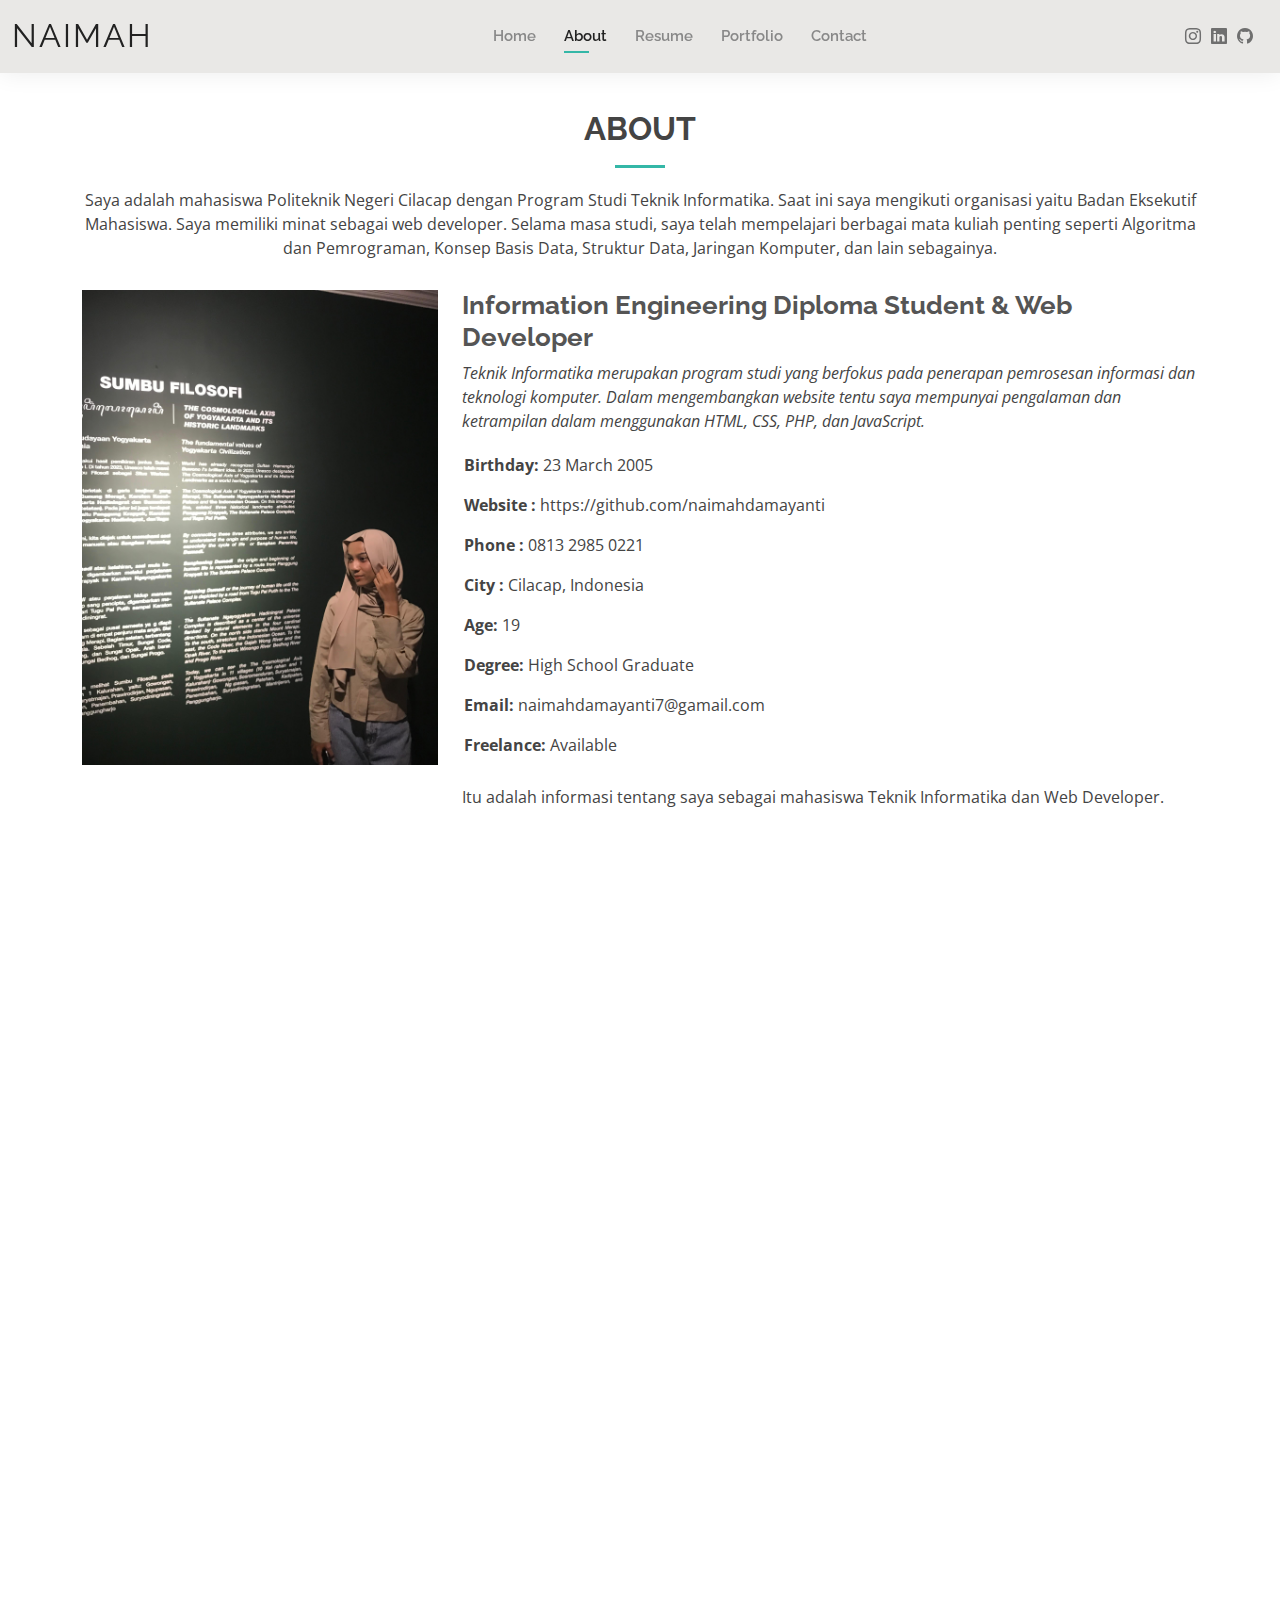
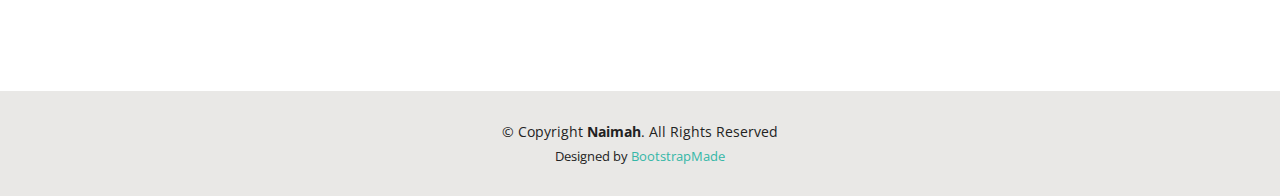
<file: about.html>
<!DOCTYPE html>
<html lang="en">

<head>
  <meta charset="utf-8">
  <meta content="width=device-width, initial-scale=1.0" name="viewport">

  <title>Naimah Damayanti</title>
  <meta content="" name="description">
  <meta content="" name="keywords">

  <!-- Favicons -->
  <link href="assets/img/favicon.png" rel="icon">
  <link href="assets/img/apple-touch-icon.png" rel="apple-touch-icon">

  <!-- Google Fonts -->
  <link href="https://fonts.googleapis.com/css?family=Open+Sans:300,300i,400,400i,600,600i,700,700i|Raleway:300,300i,400,400i,500,500i,600,600i,700,700i|Poppins:300,300i,400,400i,500,500i,600,600i,700,700i" rel="stylesheet">

  <!-- Vendor CSS Files -->
  <link href="assets/vendor/aos/aos.css" rel="stylesheet">
  <link href="assets/vendor/bootstrap/css/bootstrap.min.css" rel="stylesheet">
  <link href="assets/vendor/bootstrap-icons/bootstrap-icons.css" rel="stylesheet">
  <link href="assets/vendor/boxicons/css/boxicons.min.css" rel="stylesheet">
  <link href="assets/vendor/glightbox/css/glightbox.min.css" rel="stylesheet">
  <link href="assets/vendor/swiper/swiper-bundle.min.css" rel="stylesheet">

  <!-- Template Main CSS File -->
  <link href="assets/css/style.css" rel="stylesheet">

  <!-- =======================================================
  * Template Name: Kelly
  * Template URL: https://bootstrapmade.com/kelly-free-bootstrap-cv-resume-html-template/
  * Updated: Mar 17 2024 with Bootstrap v5.3.3
  * Author: BootstrapMade.com
  * License: https://bootstrapmade.com/license/
  ======================================================== -->
</head>

<body>

  <!-- ======= Header ======= -->
  <header id="header" class="fixed-top">
    <div class="container-fluid d-flex justify-content-between align-items-center">

      <h1 class="logo me-auto me-lg-0"><a href="index.html">Naimah</a></h1>
      <!-- Uncomment below if you prefer to use an image logo -->
      <!-- <a href="index.html" class="logo"><img src="assets/img/logo.png" alt="" class="img-fluid"></a>-->

      <nav id="navbar" class="navbar order-last order-lg-0">
        <ul>
          <li><a href="index.html">Home</a></li>
          <li><a class="active" href="about.html">About</a></li>
          <li><a href="resume.html">Resume</a></li>
          <li><a href="portfolio.html">Portfolio</a></li>
          <li><a href="contact.html">Contact</a></li>
        </ul>
        <i class="bi bi-list mobile-nav-toggle"></i>
      </nav><!-- .navbar -->

      <div class="header-social-links">
        <a href="https://www.instagram.com/naimahdamay_?igsh=dnNqbG01bmdlcTU3" class="instagram"><i class="bi bi-instagram"></i></a>
        <a href="https://www.linkedin.com/in/naimah-damayanti-640668293?utm_source=share&utm_campaign=share_via&utm_content=profile&utm_medium=android_app" class="linkedin"><i class="bi bi-linkedin"></i></i></a>
        <a href="https://github.com/naimahdamayanti?tab=repositories" class="github"><i class="bi bi-github"></i></i></a>
      </div>

    </div>

  </header><!-- End Header -->

  <main id="main">

    <!-- ======= About Section ======= -->
    <section id="about" class="about">
      <div class="container" data-aos="fade-up">

        <div class="section-title">
          <h2>About</h2>
          <p>Saya adalah mahasiswa Politeknik Negeri Cilacap dengan Program Studi Teknik Informatika. Saat ini saya mengikuti organisasi yaitu Badan Eksekutif Mahasiswa.
            Saya memiliki minat sebagai web developer. Selama masa studi, saya telah mempelajari berbagai mata kuliah penting seperti Algoritma dan Pemrograman, Konsep Basis Data, 
            Struktur Data, Jaringan Komputer, dan lain sebagainya.
          </p>
        </div>

        <div class="row">
          <div class="col-lg-4">
            <img src="assets/img/about-naimah.jpg" class="img-fluid" alt="">
          </div>
          <div class="col-lg-8 pt-4 pt-lg-0 content">
            <h3>Information Engineering Diploma Student & Web Developer</h3>
            <p class="fst-italic">
            Teknik Informatika merupakan program studi yang berfokus pada penerapan pemrosesan informasi dan teknologi komputer. 
            Dalam mengembangkan website tentu saya mempunyai pengalaman dan ketrampilan dalam menggunakan HTML, CSS, PHP, dan JavaScript.
            </p>
            <div class="row">
              <div class="col-lg-7">
                <ul>
                  <li><i class="bi bi-rounded-right"></i> <strong>Birthday:</strong> 23 March 2005</li>
                  <li><i class="bi bi-rounded-right"></i> <strong>Website :</strong> https://github.com/naimahdamayanti</li>
                  <li><i class="bi bi-rounded-right"></i> <strong>Phone   :</strong> 0813 2985 0221</li>
                  <li><i class="bi bi-rounded-right"></i> <strong>City    :</strong> Cilacap, Indonesia</li>
                  <li><i class="bi bi-rounded-right"></i> <strong>Age:</strong> 19</li>
                  <li><i class="bi bi-rounded-right"></i> <strong>Degree:</strong> High School Graduate</li>
                  <li><i class="bi bi-rounded-right"></i> <strong>Email:</strong> naimahdamayanti7@gamail.com</li>
                  <li><i class="bi bi-rounded-right"></i> <strong>Freelance:</strong> Available</li>
                </ul>
              </div>
            </div>
            <p>
              Itu adalah informasi tentang saya sebagai mahasiswa Teknik Informatika dan Web Developer. 
            </p>
          </div>
        </div>

      </div>
    </section><!-- End About Section -->

    <!-- ======= Skills Section ======= -->
    <section id="skills" class="skills">
      <div class="container" data-aos="fade-up">

        <div class="section-title">
          <h2>Skills</h2>
          <p>Berikut adalah skills yang sudah saya gunakan dalam mengembangkan website sebagai Web Developer.</p>
        </div>

        <div class="row skills-content">

          <div class="col-lg-6">

            <div class="progress">
              <span class="skill">HTML <i class="val">90%</i></span>
              <div class="progress-bar-wrap">
                <div class="progress-bar" role="progressbar" aria-valuenow="90" aria-valuemin="0" aria-valuemax="100"></div>
              </div>
            </div>

            <div class="progress">
              <span class="skill">CSS <i class="val">80%</i></span>
              <div class="progress-bar-wrap">
                <div class="progress-bar" role="progressbar" aria-valuenow="80" aria-valuemin="0" aria-valuemax="100"></div>
              </div>
            </div>

            <div class="progress">
              <span class="skill">JavaScript <i class="val">65%</i></span>
              <div class="progress-bar-wrap">
                <div class="progress-bar" role="progressbar" aria-valuenow="65" aria-valuemin="0" aria-valuemax="100"></div>
              </div>
            </div>

          </div>

          <div class="col-lg-6">

            <div class="progress">
              <span class="skill">PHP <i class="val">70%</i></span>
              <div class="progress-bar-wrap">
                <div class="progress-bar" role="progressbar" aria-valuenow="70" aria-valuemin="0" aria-valuemax="100"></div>
              </div>
            </div>

            <div class="progress">
              <span class="skill">WordPress/CMS <i class="val">90%</i></span>
              <div class="progress-bar-wrap">
                <div class="progress-bar" role="progressbar" aria-valuenow="90" aria-valuemin="0" aria-valuemax="100"></div>
              </div>
            </div>

            <div class="progress">
              <span class="skill">Photoshop <i class="val">55%</i></span>
              <div class="progress-bar-wrap">
                <div class="progress-bar" role="progressbar" aria-valuenow="55" aria-valuemin="0" aria-valuemax="100"></div>
              </div>
            </div>

          </div>

        </div>

      </div>
    </section><!-- End Skills Section -->

    <!-- ======= Facts Section ======= -->
    <section id="facts" class="facts">
      <div class="container" data-aos="fade-up">

        <div class="section-title">
          <h2>Facts</h2>
          <p>Berikut beberapa fakta saya selama menjadi mahasiswa Teknik Informatika dan Web Developer
            dalam mengerjakan proyek yang sudah dilaksanakan. 
          </p>
        </div>

        <div class="row counters">

          <div class="col-lg-4 col-6 text-center">
            <span data-purecounter-start="0" data-purecounter-end="20" data-purecounter-duration="1" class="purecounter"></span>
            <p>Clients</p>
          </div>

          <div class="col-lg-4 col-6 text-center">
            <span data-purecounter-start="0" data-purecounter-end="33" data-purecounter-duration="1" class="purecounter"></span>
            <p>Projects</p>
          </div>

          <div class="col-lg-4 col-6 text-center">
            <span data-purecounter-start="0" data-purecounter-end="1200" data-purecounter-duration="1" class="purecounter"></span>
            <p>Hours Of Support</p>
          </div>

        </div>

      </div>
    </section><!-- End Facts Section -->

  </main><!-- End #main -->

  <!-- ======= Footer ======= -->
  <footer id="footer">
    <div class="container">
      <div class="copyright">
        &copy; Copyright <strong><span>Naimah</span></strong>. All Rights Reserved
      </div>
      <div class="credits">
        <!-- All the links in the footer should remain intact. -->
        <!-- You can delete the links only if you purchased the pro version. -->
        <!-- Licensing information: https://bootstrapmade.com/license/ -->
        <!-- Purchase the pro version with working PHP/AJAX contact form: https://bootstrapmade.com/kelly-free-bootstrap-cv-resume-html-template/ -->
        Designed by <a href="https://bootstrapmade.com/">BootstrapMade</a>
      </div>
    </div>
  </footer><!-- End  Footer -->

  

  <!-- Vendor JS Files -->
  <script src="assets/vendor/purecounter/purecounter_vanilla.js"></script>
  <script src="assets/vendor/aos/aos.js"></script>
  <script src="assets/vendor/bootstrap/js/bootstrap.bundle.min.js"></script>
  <script src="assets/vendor/glightbox/js/glightbox.min.js"></script>
  <script src="assets/vendor/isotope-layout/isotope.pkgd.min.js"></script>
  <script src="assets/vendor/swiper/swiper-bundle.min.js"></script>
  <script src="assets/vendor/waypoints/noframework.waypoints.js"></script>
  <script src="assets/vendor/php-email-form/validate.js"></script>

  <!-- Template Main JS File -->
   <script src="assets/scss/js/main.js"></script>
</body>

</html>
</file>
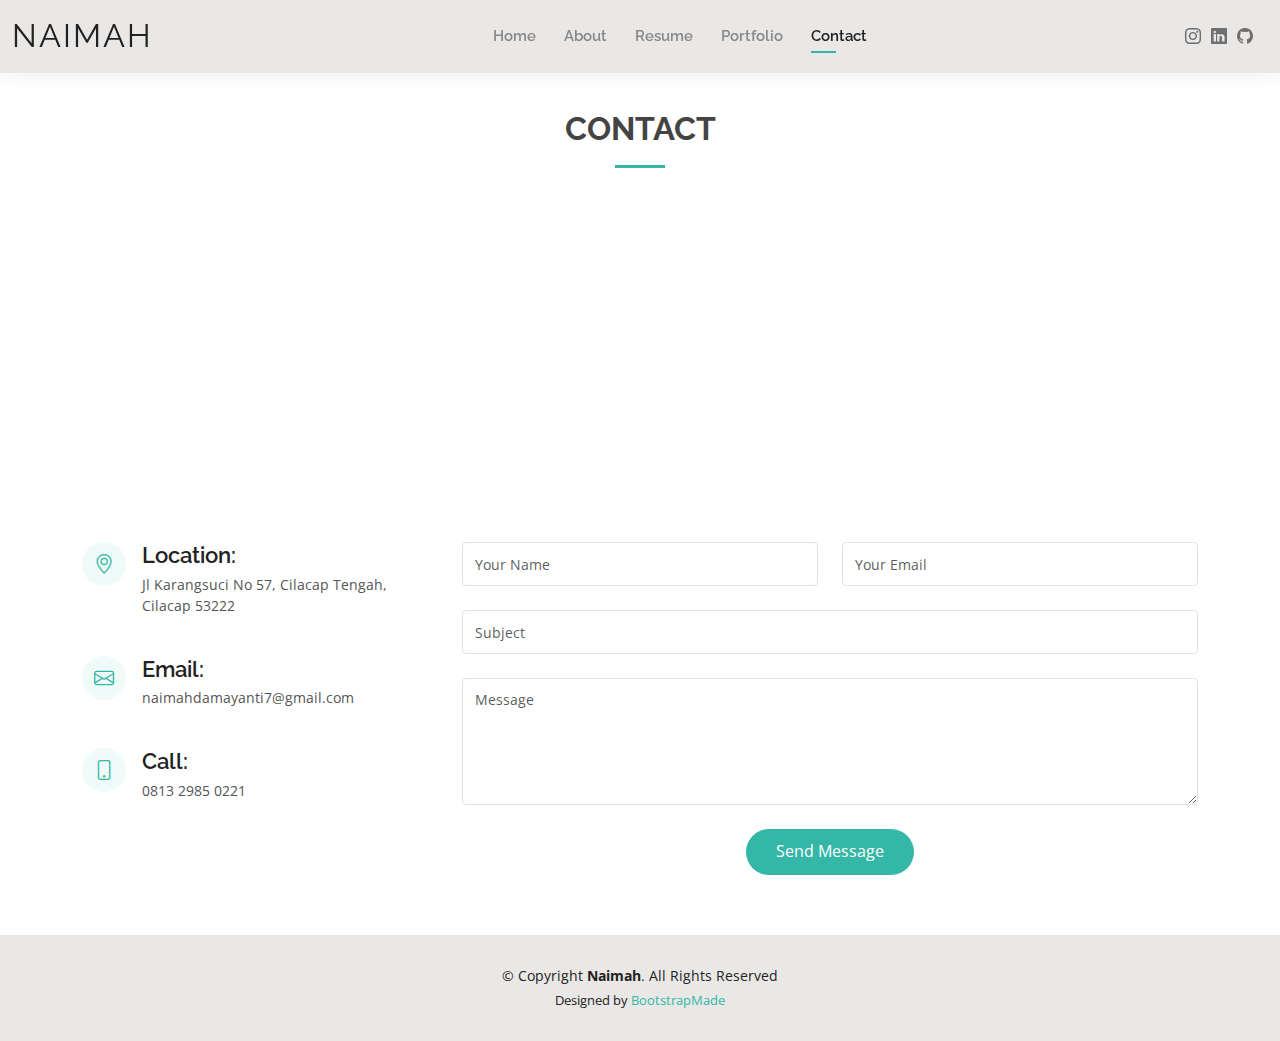
<file: contact.html>
<!DOCTYPE html>
<html lang="en">

<head>
  <meta charset="utf-8">
  <meta content="width=device-width, initial-scale=1.0" name="viewport">

  <title>Contact - Naimah Damayanti</title>
  <meta content="" name="description">
  <meta content="" name="keywords">

  <!-- Favicons -->
  <link href="assets/img/favicon.png" rel="icon">
  <link href="assets/img/apple-touch-icon.png" rel="apple-touch-icon">

  <!-- Google Fonts -->
  <link href="https://fonts.googleapis.com/css?family=Open+Sans:300,300i,400,400i,600,600i,700,700i|Raleway:300,300i,400,400i,500,500i,600,600i,700,700i|Poppins:300,300i,400,400i,500,500i,600,600i,700,700i" rel="stylesheet">

  <!-- Vendor CSS Files -->
  <link href="assets/vendor/aos/aos.css" rel="stylesheet">
  <link href="assets/vendor/bootstrap/css/bootstrap.min.css" rel="stylesheet">
  <link href="assets/vendor/bootstrap-icons/bootstrap-icons.css" rel="stylesheet">
  <link href="assets/vendor/boxicons/css/boxicons.min.css" rel="stylesheet">
  <link href="assets/vendor/glightbox/css/glightbox.min.css" rel="stylesheet">
  <link href="assets/vendor/swiper/swiper-bundle.min.css" rel="stylesheet">

  <!-- Template Main CSS File -->
  <link href="assets/css/style.css" rel="stylesheet">

  <!-- =======================================================
  * Template Name: Kelly
  * Template URL: https://bootstrapmade.com/kelly-free-bootstrap-cv-resume-html-template/
  * Updated: Mar 17 2024 with Bootstrap v5.3.3
  * Author: BootstrapMade.com
  * License: https://bootstrapmade.com/license/
  ======================================================== -->
</head>

<body>

  <!-- ======= Header ======= -->
  <header id="header" class="fixed-top">
    <div class="container-fluid d-flex justify-content-between align-items-center">

      <h1 class="logo me-auto me-lg-0"><a href="index.html">Naimah</a></h1>
      <!-- Uncomment below if you prefer to use an image logo -->
      <!-- <a href="index.html" class="logo"><img src="assets/img/logo.png" alt="" class="img-fluid"></a>-->

      <nav id="navbar" class="navbar order-last order-lg-0">
        <ul>
          <li><a href="index.html">Home</a></li>
          <li><a href="about.html">About</a></li>
          <li><a href="resume.html">Resume</a></li>
          <li><a href="portfolio.html">Portfolio</a></li>
          <li><a class="active" href="contact.html">Contact</a></li>
        </ul>
        <i class="bi bi-list mobile-nav-toggle"></i>
      </nav><!-- .navbar -->

      <div class="header-social-links">
        <a href="https://www.instagram.com/naimahdamay_?igsh=dnNqbG01bmdlcTU3" class="instagram"><i class="bi bi-instagram"></i></a>
        <a href="https://www.linkedin.com/in/naimah-damayanti-640668293?utm_source=share&utm_campaign=share_via&utm_content=profile&utm_medium=android_app" class="linkedin"><i class="bi bi-linkedin"></i></i></a>
        <a href="https://github.com/naimahdamayanti?tab=repositories" class="github"><i class="bi bi-github"></i></i></a>
      </div>

    </div>

  </header><!-- End Header -->

  <main id="main">

    <!-- ======= Contact Section ======= -->
    <section id="contact" class="contact">
      <div class="container" data-aos="fade-up">

        <div class="section-title">
          <h2>Contact</h2>
        </div>

        <div>
          <iframe style="border:0; width: 100%; height: 270px;"  src="https://www.google.com/maps/embed?pb=!1m18!1m12!1m3!1d1976.825576622705!2d109.00155463831085!3d-7.7205267401764175!2m3!1f0!2f0!3f0!3m2!1i1024!2i768!4f13.1!3m3!1m2!1s0x2e65129ec7bf3b23%3A0xa7efbfa4e8055f7!2sJl.%20Serayu%20No.57%2C%20Prenca%2C%20Donan%2C%20Kec.%20Cilacap%20Tengah%2C%20Kabupaten%20Cilacap%2C%20Jawa%20Tengah%2053213!5e0!3m2!1sid!2sid!4v1719021226047!5m2!1sid!2sid" width="600" height="450" style="border:0;" allowfullscreen="" loading="lazy" referrerpolicy="no-referrer-when-downgrade"></iframe>
        </div>

        <div class="row mt-5">

          <div class="col-lg-4">
            <div class="info">
              <div class="address">
                <i class="bi bi-geo-alt"></i>
                <h4>Location:</h4>
                <p>Jl Karangsuci No 57, Cilacap Tengah, Cilacap 53222 </p>
              </div>

              <div class="email">
                <i class="bi bi-envelope"></i>
                <h4>Email:</h4>
                <p>naimahdamayanti7@gmail.com</p>
              </div>

              <div class="phone">
                <i class="bi bi-phone"></i>
                <h4>Call:</h4>
                <p>0813 2985 0221</p>
              </div>

            </div>

          </div>

          <div class="col-lg-8 mt-5 mt-lg-0">

            <form action="forms/contact.php" method="post" role="form" class="php-email-form">
              <div class="row">
                <div class="col-md-6 form-group">
                  <input type="text" name="name" class="form-control" id="name" placeholder="Your Name" required>
                </div>
                <div class="col-md-6 form-group mt-3 mt-md-0">
                  <input type="email" class="form-control" name="email" id="email" placeholder="Your Email" required>
                </div>
              </div>
              <div class="form-group mt-3">
                <input type="text" class="form-control" name="subject" id="subject" placeholder="Subject" required>
              </div>
              <div class="form-group mt-3">
                <textarea class="form-control" name="message" rows="5" placeholder="Message" required></textarea>
              </div>
              <div class="my-3">
                <div class="loading">Loading</div>
                <div class="error-message"></div>
                <div class="sent-message">Your message has been sent. Thank you!</div>
              </div>
              <div class="text-center"><button type="submit">Send Message</button></div>
            </form>

          </div>

        </div>

      </div>
    </section><!-- End Contact Section -->

  </main><!-- End #main -->

  <!-- ======= Footer ======= -->
  <footer id="footer">
    <div class="container">
      <div class="copyright">
        &copy; Copyright <strong><span>Naimah</span></strong>. All Rights Reserved
      </div>
      <div class="credits">
        <!-- All the links in the footer should remain intact. -->
        <!-- You can delete the links only if you purchased the pro version. -->
        <!-- Licensing information: https://bootstrapmade.com/license/ -->
        <!-- Purchase the pro version with working PHP/AJAX contact form: https://bootstrapmade.com/kelly-free-bootstrap-cv-resume-html-template/ -->
        Designed by <a href="https://bootstrapmade.com/">BootstrapMade</a>
      </div>
    </div>
  </footer><!-- End  Footer -->

  

  <!-- Vendor JS Files -->
  <script src="assets/vendor/purecounter/purecounter_vanilla.js"></script>
  <script src="assets/vendor/aos/aos.js"></script>
  <script src="assets/vendor/bootstrap/js/bootstrap.bundle.min.js"></script>
  <script src="assets/vendor/glightbox/js/glightbox.min.js"></script>
  <script src="assets/vendor/isotope-layout/isotope.pkgd.min.js"></script>
  <script src="assets/vendor/swiper/swiper-bundle.min.js"></script>
  <script src="assets/vendor/waypoints/noframework.waypoints.js"></script>
  <script src="assets/vendor/php-email-form/validate.js"></script>

  <!-- Template Main JS File -->
   <script src="assets/scss/js/main.js"></script>

</body>

</html>
</file>
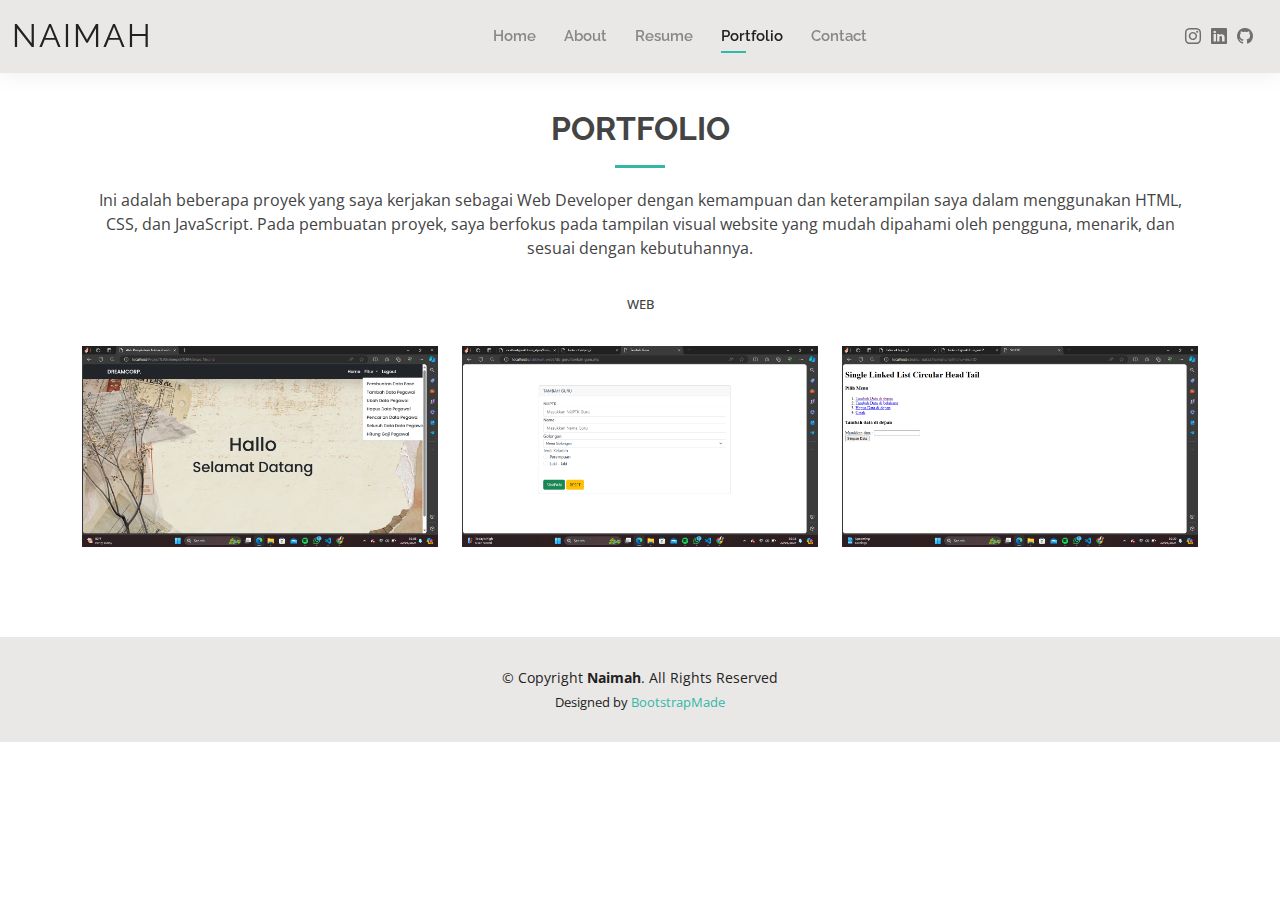
<file: portfolio.html>
<!DOCTYPE html>
<html lang="en">

<head>
  <meta charset="utf-8">
  <meta content="width=device-width, initial-scale=1.0" name="viewport">

  <title>Portfolio - Naimah Damayanti</title>
  <meta content="" name="description">
  <meta content="" name="keywords">

  <!-- Favicons -->
  <link href="assets/img/favicon.png" rel="icon">
  <link href="assets/img/apple-touch-icon.png" rel="apple-touch-icon">

  <!-- Google Fonts -->
  <link href="https://fonts.googleapis.com/css?family=Open+Sans:300,300i,400,400i,600,600i,700,700i|Raleway:300,300i,400,400i,500,500i,600,600i,700,700i|Poppins:300,300i,400,400i,500,500i,600,600i,700,700i" rel="stylesheet">

  <!-- Vendor CSS Files -->
  <link href="assets/vendor/aos/aos.css" rel="stylesheet">
  <link href="assets/vendor/bootstrap/css/bootstrap.min.css" rel="stylesheet">
  <link href="assets/vendor/bootstrap-icons/bootstrap-icons.css" rel="stylesheet">
  <link href="assets/vendor/boxicons/css/boxicons.min.css" rel="stylesheet">
  <link href="assets/vendor/glightbox/css/glightbox.min.css" rel="stylesheet">
  <link href="assets/vendor/swiper/swiper-bundle.min.css" rel="stylesheet">

  <!-- Template Main CSS File -->
  <link href="assets/css/style.css" rel="stylesheet">

  <!-- =======================================================
  * Template Name: Kelly
  * Template URL: https://bootstrapmade.com/kelly-free-bootstrap-cv-resume-html-template/
  * Updated: Mar 17 2024 with Bootstrap v5.3.3
  * Author: BootstrapMade.com
  * License: https://bootstrapmade.com/license/
  ======================================================== -->
</head>

<body>

  <!-- ======= Header ======= -->
  <header id="header" class="fixed-top">
    <div class="container-fluid d-flex justify-content-between align-items-center">

      <h1 class="logo me-auto me-lg-0"><a href="index.html">Naimah</a></h1>
      <!-- Uncomment below if you prefer to use an image logo -->
      <!-- <a href="index.html" class="logo"><img src="assets/img/logo.png" alt="" class="img-fluid"></a>-->

      <nav id="navbar" class="navbar order-last order-lg-0">
        <ul>
          <li><a href="index.html">Home</a></li>
          <li><a href="about.html">About</a></li>
          <li><a href="resume.html">Resume</a></li>
          <li><a class="active" href="portfolio.html">Portfolio</a></li>
          <li><a href="contact.html">Contact</a></li>
        </ul>
        <i class="bi bi-list mobile-nav-toggle"></i>
      </nav><!-- .navbar -->

      <div class="header-social-links">
        <a href="https://www.instagram.com/naimahdamay_?igsh=dnNqbG01bmdlcTU3" class="instagram"><i class="bi bi-instagram"></i></a>
        <a href="https://www.linkedin.com/in/naimah-damayanti-640668293?utm_source=share&utm_campaign=share_via&utm_content=profile&utm_medium=android_app" class="linkedin"><i class="bi bi-linkedin"></i></i></a>
        <a href="https://github.com/naimahdamayanti?tab=repositories" class="github"><i class="bi bi-github"></i></i></a>
      </div>

    </div>

  </header><!-- End Header -->

  <main id="main">

    <!-- ======= Portfolio Section ======= -->
    <section id="portfolio" class="portfolio">
      <div class="container" data-aos="fade-up">

        <div class="section-title">
          <h2>Portfolio</h2>
          <p>Ini adalah beberapa proyek yang saya kerjakan sebagai Web Developer dengan kemampuan dan keterampilan
            saya dalam menggunakan HTML, CSS, dan JavaScript. Pada pembuatan proyek, saya berfokus pada tampilan visual website yang mudah dipahami oleh pengguna,
            menarik, dan sesuai dengan kebutuhannya.
          </p>
        </div>

        <div class="row" data-aos="fade-up" data-aos-delay="100">
          <div class="col-lg-12 d-flex justify-content-center">
            <ul id="portfolio-flters">
              <li data-filter=".filter-web">Web</li>
            </ul>
          </div>
        </div>

        <div class="row portfolio-container" data-aos="fade-up" data-aos-delay="200">

          <div class="col-lg-4 col-md-6 portfolio-item filter-web">
            <div class="portfolio-wrap">
              <div class="swiper-slide">
              <img src="assets/img/portfolio/proyek 1.png" class="img-fluid" alt="1">
              <div class="portfolio-info">
                <h4>Web 1</h4>
                <p>Web</p>
                <div class="portfolio-links">
                  <a href="assets/img/portfolio/proyek 1.png" data-gallery="portfolioGallery" class="portfolio-lightbox" title="Web 1"><i class="bx bx-plus"></i></a>
                </div>
              </div>
              </div>
            </div>
          </div>

          <div class="col-lg-4 col-md-6 portfolio-item filter-web">
            <div class="portfolio-wrap">
              <img src="assets/img/portfolio/proyek 2.png" class="img-fluid" alt="2">
              <div class="portfolio-info">
                <h4>Web 2</h4>
                <p>Web</p>
                <div class="portfolio-links">
                  <a href="assets/img/portfolio/proyek 2.png" data-gallery="portfolioGallery" class="portfolio-lightbox" title="Web 2"><i class="bx bx-plus"></i></a>
                </div>
              </div>
            </div>
          </div>

          <div class="col-lg-4 col-md-6 portfolio-item filter-web">
            <div class="portfolio-wrap">
              <img src="assets/img/portfolio/proyek 3.png" class="img-fluid" alt="3">
              <div class="portfolio-info">
                <h4>Web 3</h4>
                <p>Web</p>
                <div class="portfolio-links">
                  <a href="assets/img/portfolio/proyek 3.png" data-gallery="portfolioGallery" class="portfolio-lightbox" title="Web 3"><i class="bx bx-plus"></i></a>
                </div>
              </div>
            </div>
          </div>

        </div>

      </div>
    </section><!-- End Portfolio Section -->

  </main><!-- End #main -->

  <!-- ======= Footer ======= -->
  <footer id="footer">
    <div class="container">
      <div class="copyright">
        &copy; Copyright <strong><span>Naimah</span></strong>. All Rights Reserved
      </div>
      <div class="credits">
        <!-- All the links in the footer should remain intact. -->
        <!-- You can delete the links only if you purchased the pro version. -->
        <!-- Licensing information: https://bootstrapmade.com/license/ -->
        <!-- Purchase the pro version with working PHP/AJAX contact form: https://bootstrapmade.com/kelly-free-bootstrap-cv-resume-html-template/ -->
        Designed by <a href="https://bootstrapmade.com/">BootstrapMade</a>
      </div>
    </div>
  </footer><!-- End  Footer -->

  

  <!-- Vendor JS Files -->
  <script src="assets/vendor/purecounter/purecounter_vanilla.js"></script>
  <script src="assets/vendor/aos/aos.js"></script>
  <script src="assets/vendor/bootstrap/js/bootstrap.bundle.min.js"></script>
  <script src="assets/vendor/glightbox/js/glightbox.min.js"></script>
  <script src="assets/vendor/isotope-layout/isotope.pkgd.min.js"></script>
  <script src="assets/vendor/swiper/swiper-bundle.min.js"></script>
  <script src="assets/vendor/waypoints/noframework.waypoints.js"></script>
  <script src="assets/vendor/php-email-form/validate.js"></script>

  <!-- Template Main JS File -->
   <script src="assets/scss/js/main.js"></script>

</body>

</html>
</file>
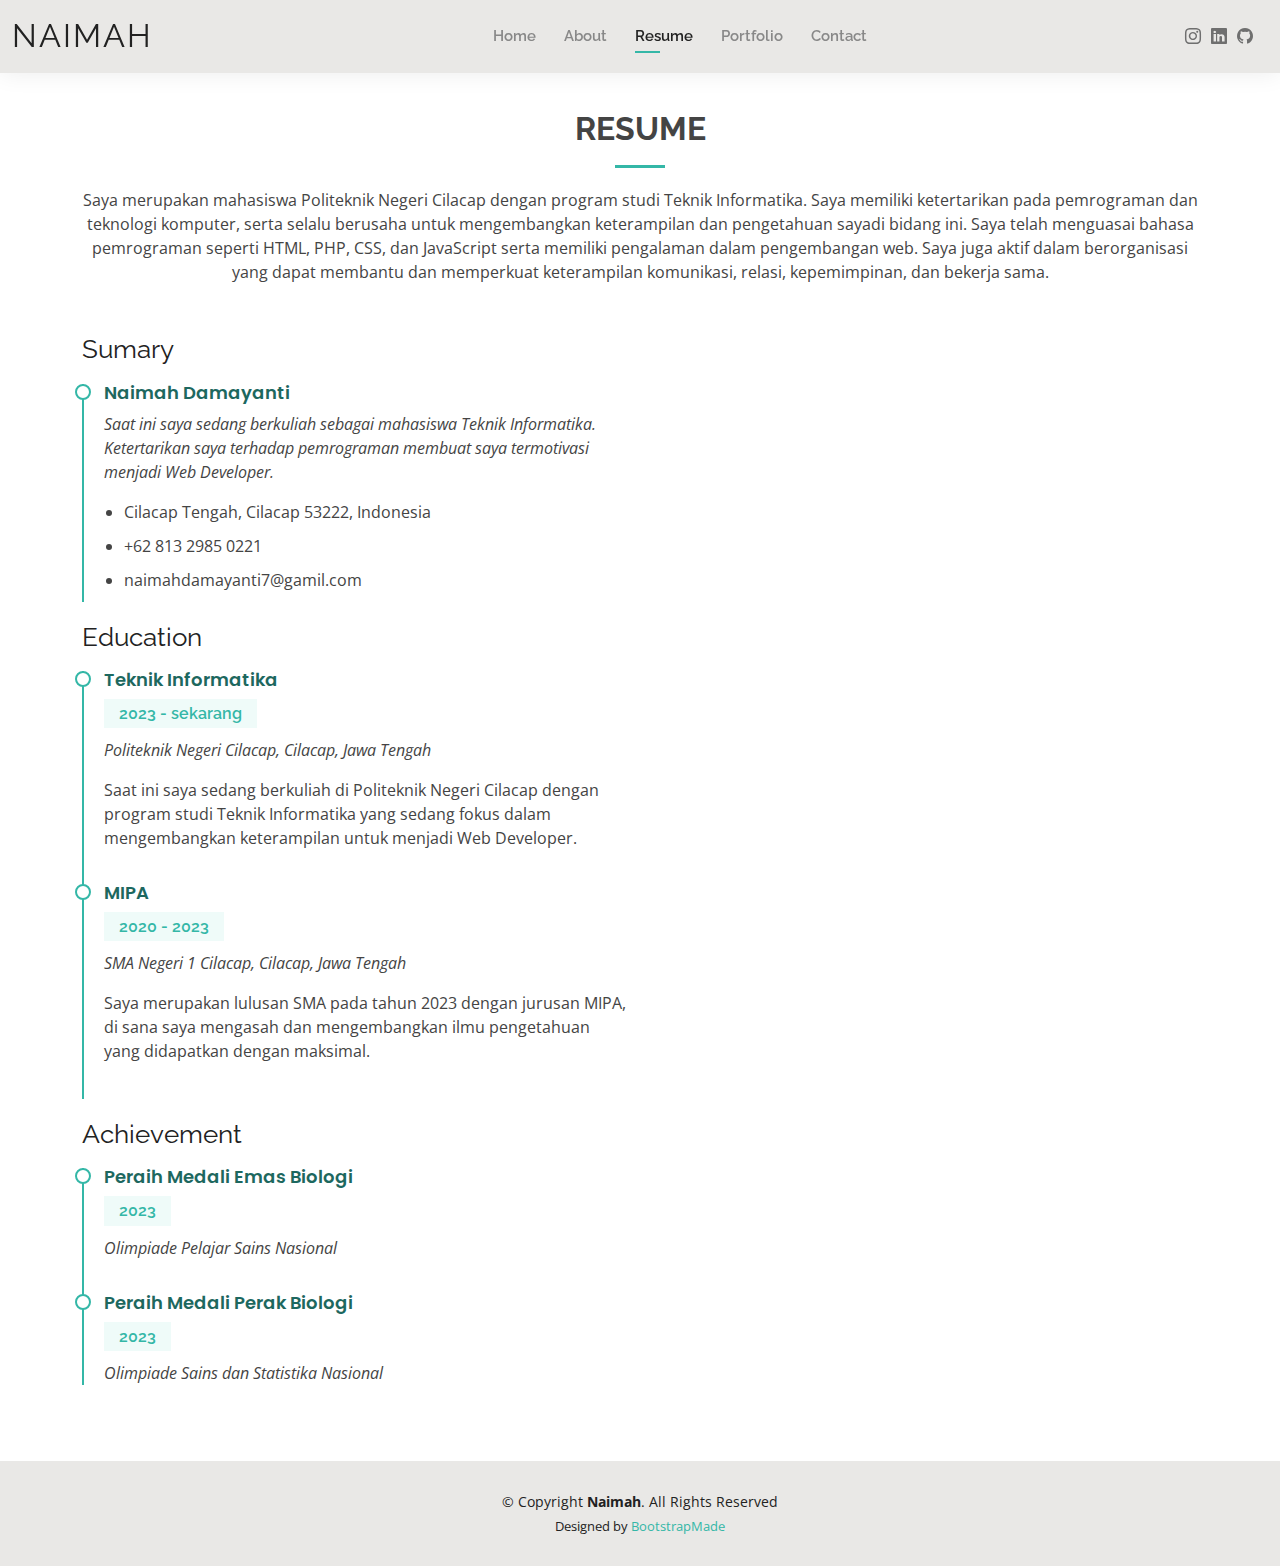
<file: resume.html>
<!DOCTYPE html>
<html lang="en">

<head>
  <meta charset="utf-8">
  <meta content="width=device-width, initial-scale=1.0" name="viewport">

  <title>Resume - Naimah Damayanti</title>
  <meta content="" name="description">
  <meta content="" name="keywords">

  <!-- Favicons -->
  <link href="assets/img/favicon.png" rel="icon">
  <link href="assets/img/apple-touch-icon.png" rel="apple-touch-icon">

  <!-- Google Fonts -->
  <link href="https://fonts.googleapis.com/css?family=Open+Sans:300,300i,400,400i,600,600i,700,700i|Raleway:300,300i,400,400i,500,500i,600,600i,700,700i|Poppins:300,300i,400,400i,500,500i,600,600i,700,700i" rel="stylesheet">

  <!-- Vendor CSS Files -->
  <link href="assets/vendor/aos/aos.css" rel="stylesheet">
  <link href="assets/vendor/bootstrap/css/bootstrap.min.css" rel="stylesheet">
  <link href="assets/vendor/bootstrap-icons/bootstrap-icons.css" rel="stylesheet">
  <link href="assets/vendor/boxicons/css/boxicons.min.css" rel="stylesheet">
  <link href="assets/vendor/glightbox/css/glightbox.min.css" rel="stylesheet">
  <link href="assets/vendor/swiper/swiper-bundle.min.css" rel="stylesheet">

  <!-- Template Main CSS File -->
  <link href="assets/css/style.css" rel="stylesheet">

  <!-- =======================================================
  * Template Name: Kelly
  * Template URL: https://bootstrapmade.com/kelly-free-bootstrap-cv-resume-html-template/
  * Updated: Mar 17 2024 with Bootstrap v5.3.3
  * Author: BootstrapMade.com
  * License: https://bootstrapmade.com/license/
  ======================================================== -->
</head>

<body>

  <!-- ======= Header ======= -->
  <header id="header" class="fixed-top">
    <div class="container-fluid d-flex justify-content-between align-items-center">

      <h1 class="logo me-auto me-lg-0"><a href="index.html">Naimah</a></h1>
      <!-- Uncomment below if you prefer to use an image logo -->
      <!-- <a href="index.html" class="logo"><img src="assets/img/logo.png" alt="" class="img-fluid"></a>-->

      <nav id="navbar" class="navbar order-last order-lg-0">
        <ul>
          <li><a href="index.html">Home</a></li>
          <li><a href="about.html">About</a></li>
          <li><a class="active" href="resume.html">Resume</a></li>
          <li><a href="portfolio.html">Portfolio</a></li>
          <li><a href="contact.html">Contact</a></li>
        </ul>
        <i class="bi bi-list mobile-nav-toggle"></i>
      </nav><!-- .navbar -->

      <div class="header-social-links">
        <a href="https://www.instagram.com/naimahdamay_?igsh=dnNqbG01bmdlcTU3" class="instagram"><i class="bi bi-instagram"></i></a>
        <a href="https://www.linkedin.com/in/naimah-damayanti-640668293?utm_source=share&utm_campaign=share_via&utm_content=profile&utm_medium=android_app" class="linkedin"><i class="bi bi-linkedin"></i></i></a>
        <a href="https://github.com/naimahdamayanti?tab=repositories" class="github"><i class="bi bi-github"></i></i></a>
      </div>

    </div>

  </header><!-- End Header -->

  <main id="main">

    <!-- ======= Resume Section ======= -->
    <section id="resume" class="resume">
      <div class="container" data-aos="fade-up">

        <div class="section-title">
          <h2>Resume</h2>
          <p>Saya merupakan mahasiswa Politeknik Negeri Cilacap dengan program studi Teknik Informatika. Saya memiliki ketertarikan pada pemrograman dan teknologi komputer,
            serta selalu berusaha untuk mengembangkan keterampilan dan pengetahuan sayadi bidang ini. Saya telah menguasai bahasa pemrograman seperti HTML, PHP, CSS, dan JavaScript serta memiliki pengalaman dalam pengembangan web.
            Saya juga aktif dalam berorganisasi yang dapat membantu dan memperkuat keterampilan komunikasi, relasi, kepemimpinan, dan bekerja sama. 
          </p>
        </div>

        <div class="row">
          <div class="col-lg-6">
            <h3 class="resume-title">Sumary</h3>
            <div class="resume-item pb-0">
              <h4>Naimah Damayanti</h4>
              <p><em>Saat ini saya sedang berkuliah sebagai mahasiswa Teknik Informatika. Ketertarikan saya terhadap pemrograman membuat saya termotivasi 
                menjadi Web Developer.  </em></p>
              <p>
              <ul>
                <li>Cilacap Tengah, Cilacap 53222, Indonesia</li>
                <li>+62 813 2985 0221</li>
                <li>naimahdamayanti7@gamil.com</li>
              </ul>
              </p>
            </div>

            <h3 class="resume-title">Education</h3>
            <div class="resume-item">
              <h4>Teknik Informatika</h4>
              <h5>2023 - sekarang</h5>
              <p><em>Politeknik Negeri Cilacap, Cilacap, Jawa Tengah</em></p>
              <p>Saat ini saya sedang berkuliah di Politeknik Negeri Cilacap dengan program studi Teknik Informatika
                yang sedang fokus dalam mengembangkan keterampilan untuk menjadi Web Developer. 
              </p>
            </div>
            <div class="resume-item">
              <h4>MIPA</h4>
              <h5>2020 - 2023</h5>
              <p><em>SMA Negeri 1 Cilacap, Cilacap, Jawa Tengah</em></p>
              <p>Saya merupakan lulusan SMA pada tahun 2023 dengan jurusan MIPA, di sana saya mengasah dan mengembangkan ilmu pengetahuan yang didapatkan
                dengan maksimal.  </p>
            </div>

            <h3 class="resume-title">Achievement</h3>
            <div class="resume-item">
              <h4>Peraih Medali Emas Biologi</h4>
              <h5>2023</h5>
              <p><em>Olimpiade Pelajar Sains Nasional</em></p>
            </div>
            <div class="resume-item">
              <h4>Peraih Medali Perak Biologi</h4>
              <h5>2023</h5>
              <p><em>Olimpiade Sains dan Statistika Nasional</em></p>
          </div>
        </div>

      </div>
    </section><!-- End Resume Section -->

  </main><!-- End #main -->

  <!-- ======= Footer ======= -->
  <footer id="footer">
    <div class="container">
      <div class="copyright">
        &copy; Copyright <strong><span>Naimah</span></strong>. All Rights Reserved
      </div>
      <div class="credits">
        <!-- All the links in the footer should remain intact. -->
        <!-- You can delete the links only if you purchased the pro version. -->
        <!-- Licensing information: https://bootstrapmade.com/license/ -->
        <!-- Purchase the pro version with working PHP/AJAX contact form: https://bootstrapmade.com/kelly-free-bootstrap-cv-resume-html-template/ -->
        Designed by <a href="https://bootstrapmade.com/">BootstrapMade</a>
      </div>
    </div>
  </footer><!-- End  Footer -->

  

  <!-- Vendor JS Files -->
  <script src="assets/vendor/purecounter/purecounter_vanilla.js"></script>
  <script src="assets/vendor/aos/aos.js"></script>
  <script src="assets/vendor/bootstrap/js/bootstrap.bundle.min.js"></script>
  <script src="assets/vendor/glightbox/js/glightbox.min.js"></script>
  <script src="assets/vendor/isotope-layout/isotope.pkgd.min.js"></script>
  <script src="assets/vendor/swiper/swiper-bundle.min.js"></script>
  <script src="assets/vendor/waypoints/noframework.waypoints.js"></script>
  <script src="assets/vendor/php-email-form/validate.js"></script>

  <!-- Template Main JS File -->
   <script src="assets/scss/js/main.js"></script>

</body>

</html>
</file>
<file: assets/css/style.css>
/**
* Template Name: Kelly
* Template URL: https://bootstrapmade.com/kelly-free-bootstrap-cv-resume-html-template/
* Updated: Mar 17 2024 with Bootstrap v5.3.3
* Author: BootstrapMade.com
* License: https://bootstrapmade.com/license/
*/

/*--------------------------------------------------------------
# General
--------------------------------------------------------------*/
body {
  font-family: "Open Sans", sans-serif;
  color: #444444;
}

a {
  color: #34b7a7;
  text-decoration: none;
}

a:hover {
  color: #51cdbe;
  text-decoration: none;
}

h1,
h2,
h3,
h4,
h5,
h6 {
  font-family: "Raleway", sans-serif;
}

#main {
  margin-top: 50px;
}

@media (max-width: 992px) {
  #main {
    margin-top: 30px;
  }
}

/*--------------------------------------------------------------
# Preloader
--------------------------------------------------------------*/
#preloader {
  position: fixed;
  top: 0;
  left: 0;
  right: 0;
  bottom: 0;
  z-index: 9999;
  overflow: hidden;
  background: #fff;
}

#preloader:before {
  content: "";
  position: fixed;
  top: calc(50% - 30px);
  left: calc(50% - 30px);
  border: 6px solid #34b7a7;
  border-top-color: #dcf5f2;
  border-radius: 50%;
  width: 60px;
  height: 60px;
  animation: animate-preloader 0.5s linear infinite;
}

@keyframes animate-preloader {
  0% {
    transform: rotate(0deg);
  }

  100% {
    transform: rotate(360deg);
  }
}

/*--------------------------------------------------------------
# Back to top button
--------------------------------------------------------------*/
.back-to-top {
  position: fixed;
  visibility: hidden;
  opacity: 0;
  right: 15px;
  bottom: 15px;
  z-index: 996;
  background: #34b7a7;
  width: 40px;
  height: 40px;
  border-radius: 50px;
  transition: all 0.4s;
}

.back-to-top i {
  font-size: 24px;
  color: #fff;
  line-height: 0;
}

.back-to-top:hover {
  background: #49cbbb;
  color: #fff;
}

.back-to-top.active {
  visibility: visible;
  opacity: 1;
}

/*--------------------------------------------------------------
# Header
--------------------------------------------------------------*/
#header {
  background: #e9e8e6;
  box-shadow: 0px 0px 25px 0 rgba(0, 0, 0, 0.08);
  z-index: 997;
  padding: 15px 0;
}

#header .logo {
  font-size: 32px;
  margin: 0;
  padding: 0;
  line-height: 1;
  font-weight: 400;
  letter-spacing: 2px;
  text-transform: uppercase;
}

#header .logo a {
  color: #222222;
}

#header .logo img {
  max-height: 40px;
}

@media (max-width: 992px) {
  #header .logo {
    font-size: 28px;
  }
}

/*--------------------------------------------------------------
# Header Social Links
--------------------------------------------------------------*/
.header-social-links {
  padding-right: 15px;
}

.header-social-links a {
  color: #6f6f6f;
  padding-left: 6px;
  display: inline-block;
  line-height: 0px;
  transition: 0.3s;
  font-size: 16px;
}

.header-social-links a:hover {
  color: #34b7a7;
}

/*--------------------------------------------------------------
# Navigation Menu
--------------------------------------------------------------*/
/**
* Desktop Navigation 
*/
.navbar {
  padding: 0;
}

.navbar ul {
  margin: 0;
  padding: 0;
  display: flex;
  list-style: none;
  align-items: center;
}

.navbar li {
  position: relative;
  padding: 10px 0 10px 28px;
}

.navbar a,
.navbar a:focus {
  display: flex;
  align-items: center;
  justify-content: space-between;
  font-family: "Raleway", sans-serif;
  font-size: 15px;
  font-weight: 600;
  color: #888888;
  white-space: nowrap;
  transition: 0.3s;
  position: relative;
}

.navbar a i,
.navbar a:focus i {
  font-size: 12px;
  line-height: 0;
  margin-left: 5px;
}

.navbar>ul>li>a:before {
  content: "";
  position: absolute;
  width: 0;
  height: 2px;
  bottom: -5px;
  left: 0;
  background-color: #34b7a7;
  visibility: hidden;
  width: 0px;
  transition: all 0.3s ease-in-out 0s;
}

.navbar a:hover:before,
.navbar li:hover>a:before,
.navbar .active:before {
  visibility: visible;
  width: 25px;
}

.navbar a:hover,
.navbar .active,
.navbar .active:focus,
.navbar li:hover>a {
  color: #222222;
}

.navbar .dropdown ul {
  display: block;
  position: absolute;
  left: 14px;
  top: calc(100% + 30px);
  margin: 0;
  padding: 10px 0;
  z-index: 99;
  opacity: 0;
  visibility: hidden;
  background: #fff;
  box-shadow: 0px 0px 30px rgba(127, 137, 161, 0.25);
  transition: 0.3s;
  border-radius: 4px;
}

.navbar .dropdown ul li {
  min-width: 200px;
  padding: 0;
}

.navbar .dropdown ul a {
  padding: 10px 20px;
  font-size: 15px;
  text-transform: none;
  font-weight: 600;
}

.navbar .dropdown ul a i {
  font-size: 12px;
}

.navbar .dropdown ul a:hover,
.navbar .dropdown ul .active:hover,
.navbar .dropdown ul li:hover>a {
  color: #34b7a7;
}

.navbar .dropdown:hover>ul {
  opacity: 1;
  top: 100%;
  visibility: visible;
}

.navbar .dropdown .dropdown ul {
  top: 0;
  left: calc(100% - 30px);
  visibility: hidden;
}

.navbar .dropdown .dropdown:hover>ul {
  opacity: 1;
  top: 0;
  left: 100%;
  visibility: visible;
}

@media (max-width: 1366px) {
  .navbar .dropdown .dropdown ul {
    left: -90%;
  }

  .navbar .dropdown .dropdown:hover>ul {
    left: -100%;
  }
}

/**
* Mobile Navigation 
*/
.mobile-nav-toggle {
  color: #222222;
  font-size: 28px;
  cursor: pointer;
  display: none;
  line-height: 0;
  transition: 0.5s;
}

.mobile-nav-toggle.bi-x {
  color: #fff;
}

@media (max-width: 991px) {
  .mobile-nav-toggle {
    display: block;
  }

  .navbar ul {
    display: none;
  }
}

.navbar-mobile {
  position: fixed;
  overflow: hidden;
  top: 0;
  right: 0;
  left: 0;
  bottom: 0;
  background: rgba(9, 9, 9, 0.9);
  transition: 0.3s;
  z-index: 999;
}

.navbar-mobile .mobile-nav-toggle {
  position: absolute;
  top: 15px;
  right: 15px;
}

.navbar-mobile ul {
  display: block;
  position: absolute;
  top: 55px;
  right: 15px;
  bottom: 15px;
  left: 15px;
  padding: 10px 0;
  border-radius: 10px;
  background-color: #fff;
  overflow-y: auto;
  transition: 0.3s;
}

.navbar-mobile a,
.navbar-mobile a:focus {
  font-size: 15px;
  padding-right: 15px;
  color: #222222;
}

.navbar-mobile a:hover,
.navbar-mobile .active,
.navbar-mobile li:hover>a {
  color: #34b7a7;
}

.navbar-mobile .getstarted,
.navbar-mobile .getstarted:focus {
  margin: 15px;
}

.navbar-mobile .dropdown ul {
  position: static;
  display: none;
  margin: 10px 20px;
  padding: 10px 0;
  z-index: 99;
  opacity: 1;
  visibility: visible;
  background: #fff;
  box-shadow: 0px 0px 30px rgba(127, 137, 161, 0.25);
}

.navbar-mobile .dropdown ul li {
  min-width: 200px;
}

.navbar-mobile .dropdown ul a {
  padding: 10px 20px;
}

.navbar-mobile .dropdown ul a i {
  font-size: 12px;
}

.navbar-mobile .dropdown ul a:hover,
.navbar-mobile .dropdown ul .active:hover,
.navbar-mobile .dropdown ul li:hover>a {
  color: #34b7a7;
}

.navbar-mobile .dropdown>.dropdown-active {
  display: block;
}

/*--------------------------------------------------------------
# Hero Section
--------------------------------------------------------------*/
#hero {
  width: 100%;
  height: 100vh;
  background: url("../img/hero-bg.jpg") top right;
  background-size: cover;
}

#hero .container {
  padding-top: 70px;
  position: relative;
}

@media (max-width: 992px) {
  #hero .container {
    padding-top: 58px;
  }
}

#hero h1 {
  margin: 0;
  font-size: 48px;
  font-weight: 700;
  line-height: 56px;
  color: #222222;
}

#hero h2 {
  color: #6f6f6f;
  margin: 10px 0 0 0;
  font-size: 22px;
}

#hero .btn-about {
  font-family: "Raleway", sans-serif;
  text-transform: uppercase;
  font-weight: 600;
  font-size: 12px;
  letter-spacing: 1px;
  display: inline-block;
  padding: 12px 40px;
  border-radius: 50px;
  transition: 0.5s;
  margin-top: 30px;
  color: #fff;
  background: #34b7a7;
}

#hero .btn-about:hover {
  background: #3dc8b7;
}

@media (min-width: 1024px) {
  #hero {
    background-attachment: fixed;
  }
}

@media (max-width: 992px) {
  #hero:before {
    content: "";
    background: rgba(255, 255, 255, 0.8);
    position: absolute;
    bottom: 0;
    top: 0;
    left: 0;
    right: 0;
  }

  #hero h1 {
    font-size: 28px;
    line-height: 36px;
  }

  #hero h2 {
    font-size: 18px;
    line-height: 24px;
  }
}

/*--------------------------------------------------------------
# Sections General
--------------------------------------------------------------*/
section {
  padding: 60px 0;
}

.section-bg {
  background-color: #e7f8f6;
}

.section-title {
  text-align: center;
  padding-bottom: 30px;
}

.section-title h2 {
  font-size: 32px;
  font-weight: bold;
  text-transform: uppercase;
  margin-bottom: 20px;
  padding-bottom: 20px;
  position: relative;
}

.section-title h2::after {
  content: "";
  position: absolute;
  display: block;
  width: 50px;
  height: 3px;
  background: #34b7a7;
  bottom: 0;
  left: calc(50% - 25px);
}

.section-title p {
  margin-bottom: 0;
}

/*--------------------------------------------------------------
# Cta
--------------------------------------------------------------*/
.cta {
  background: linear-gradient(rgba(0, 0, 0, 0.6), rgba(0, 0, 0, 0.6)), url("../img/bg-1.jpg") fixed center center;
  background-size: cover;
  padding: 80px 0;
}

.cta h3 {
  color: #fff;
  font-size: 28px;
  font-weight: 700;
}

.cta p {
  color: #fff;
}

.cta .cta-btn {
  font-family: "Raleway", sans-serif;
  text-transform: uppercase;
  font-weight: 500;
  font-size: 16px;
  letter-spacing: 1px;
  display: inline-block;
  padding: 8px 20px;
  border-radius: 2px;
  transition: 0.5s;
  margin: 10px;
  border: 2px solid #fff;
  color: #fff;
}

.cta .cta-btn:hover {
  background: #34b7a7;
  border: 2px solid #34b7a7;
}

@media (max-width: 1024px) {
  .cta {
    background-attachment: scroll;
  }
}

@media (min-width: 769px) {
  .cta .cta-btn-container {
    display: flex;
    align-items: center;
    justify-content: flex-end;
  }
}

/*--------------------------------------------------------------
# About
--------------------------------------------------------------*/
.about .content h3 {
  font-weight: 700;
  font-size: 26px;
  color: #555555;
}

.about .content ul {
  list-style: none;
  padding: 0;
}

.about .content ul li {
  padding-bottom: 10px;
}

.about .content ul i {
  font-size: 20px;
  padding-right: 2px;
  color: #34b7a7;
}

.about .content p:last-child {
  margin-bottom: 0;
}

/*--------------------------------------------------------------
# Skills
--------------------------------------------------------------*/
.skills .progress {
  height: 60px;
  display: block;
  background: none;
  border-radius: 0;
}

.skills .progress .skill {
  padding: 10px 0;
  margin: 0 0 6px 0;
  text-transform: uppercase;
  display: block;
  font-weight: 600;
  font-family: "Poppins", sans-serif;
  color: #222222;
}

.skills .progress .skill .val {
  float: right;
  font-style: normal;
}

.skills .progress-bar-wrap {
  background: #f3f3f3;
}

.skills .progress-bar {
  width: 1px;
  height: 10px;
  transition: 0.9s;
  background-color: #34b7a7;
}

/*--------------------------------------------------------------
# Facts
--------------------------------------------------------------*/
.facts .counters span {
  font-size: 48px;
  display: block;
  color: #34b7a7;
}

.facts .counters p {
  padding: 0;
  margin: 0 0 20px 0;
  font-family: "Raleway", sans-serif;
  font-size: 14px;
}

/*--------------------------------------------------------------
# Testimonials
--------------------------------------------------------------*/
.testimonials .section-header {
  margin-bottom: 40px;
}

.testimonials .testimonials-carousel,
.testimonials .testimonials-slider {
  overflow: hidden;
}

.testimonials .testimonial-item {
  text-align: center;
}

.testimonials .testimonial-item .testimonial-img {
  width: 120px;
  border-radius: 50%;
  border: 4px solid #fff;
  margin: 0 auto;
}

.testimonials .testimonial-item h3 {
  font-size: 20px;
  font-weight: bold;
  margin: 10px 0 5px 0;
  color: #111;
}

.testimonials .testimonial-item h4 {
  font-size: 14px;
  color: #999;
  margin: 0 0 15px 0;
}

.testimonials .testimonial-item .quote-icon-left,
.testimonials .testimonial-item .quote-icon-right {
  color: #c8efea;
  font-size: 26px;
}

.testimonials .testimonial-item .quote-icon-left {
  display: inline-block;
  left: -5px;
  position: relative;
}

.testimonials .testimonial-item .quote-icon-right {
  display: inline-block;
  right: -5px;
  position: relative;
  top: 10px;
}

.testimonials .testimonial-item p {
  font-style: italic;
  margin: 0 auto 15px auto;
}

@media (min-width: 992px) {
  .testimonials .testimonial-item p {
    width: 80%;
  }
}

.testimonials .swiper-pagination {
  margin-top: 20px;
  position: relative;
}

.testimonials .swiper-pagination .swiper-pagination-bullet {
  width: 12px;
  height: 12px;
  background-color: #fff;
  opacity: 1;
  border: 1px solid #34b7a7;
}

.testimonials .swiper-pagination .swiper-pagination-bullet-active {
  background-color: #34b7a7;
}

/*--------------------------------------------------------------
# Resume
--------------------------------------------------------------*/
.resume .resume-title {
  font-size: 26px;
  font-weight: 400;
  margin-top: 20px;
  margin-bottom: 20px;
  color: #222222;
}

.resume .resume-item {
  padding: 0 0 20px 20px;
  margin-top: -2px;
  border-left: 2px solid #34b7a7;
  position: relative;
}

.resume .resume-item h4 {
  line-height: 18px;
  font-size: 18px;
  font-weight: 600;
  font-family: "Poppins", sans-serif;
  color: #1d685f;
  margin-bottom: 10px;
}

.resume .resume-item h5 {
  font-size: 16px;
  background: #effbf9;
  padding: 5px 15px;
  display: inline-block;
  font-weight: 600;
  margin-bottom: 10px;
  color: #34b7a7;
}

.resume .resume-item ul {
  padding-left: 20px;
}

.resume .resume-item ul li {
  padding-bottom: 10px;
}

.resume .resume-item:last-child {
  padding-bottom: 0;
}

.resume .resume-item::before {
  content: "";
  position: absolute;
  width: 16px;
  height: 16px;
  border-radius: 50px;
  left: -9px;
  top: 0;
  background: #fff;
  border: 2px solid #34b7a7;
}

/*--------------------------------------------------------------
# Services
--------------------------------------------------------------*/
.services .icon-box {
  text-align: center;
  padding: 70px 20px 80px 20px;
  transition: all ease-in-out 0.3s;
  background: #fff;
  box-shadow: 0px 0 35px 0 rgba(0, 0, 0, 0.08);
}

.services .icon-box .icon {
  margin: 0 auto;
  width: 100px;
  height: 100px;
  display: flex;
  align-items: center;
  justify-content: center;
  transition: ease-in-out 0.3s;
  position: relative;
}

.services .icon-box .icon i {
  font-size: 36px;
  transition: 0.5s;
  position: relative;
}

.services .icon-box .icon svg {
  position: absolute;
  top: 0;
  left: 0;
}

.services .icon-box .icon svg path {
  transition: 0.5s;
  fill: #f5f5f5;
}

.services .icon-box h4 {
  font-weight: 600;
  margin: 10px 0 15px 0;
  font-size: 22px;
}

.services .icon-box h4 a {
  color: #222222;
  transition: ease-in-out 0.3s;
}

.services .icon-box p {
  line-height: 24px;
  font-size: 14px;
  margin-bottom: 0;
}

.services .iconbox-blue i {
  color: #47aeff;
}

.services .iconbox-blue:hover .icon i {
  color: #fff;
}

.services .iconbox-blue:hover .icon path {
  fill: #47aeff;
}

.services .iconbox-orange i {
  color: #ffa76e;
}

.services .iconbox-orange:hover .icon i {
  color: #fff;
}

.services .iconbox-orange:hover .icon path {
  fill: #ffa76e;
}

.services .iconbox-pink i {
  color: #e80368;
}

.services .iconbox-pink:hover .icon i {
  color: #fff;
}

.services .iconbox-pink:hover .icon path {
  fill: #e80368;
}

.services .iconbox-yellow i {
  color: #ffbb2c;
}

.services .iconbox-yellow:hover .icon i {
  color: #fff;
}

.services .iconbox-yellow:hover .icon path {
  fill: #ffbb2c;
}

.services .iconbox-red i {
  color: #ff5828;
}

.services .iconbox-red:hover .icon i {
  color: #fff;
}

.services .iconbox-red:hover .icon path {
  fill: #ff5828;
}

.services .iconbox-teal i {
  color: #11dbcf;
}

.services .iconbox-teal:hover .icon i {
  color: #fff;
}

.services .iconbox-teal:hover .icon path {
  fill: #11dbcf;
}

/*--------------------------------------------------------------
# Portfolio
--------------------------------------------------------------*/
.portfolio .portfolio-item {
  margin-bottom: 30px;
}

.portfolio #portfolio-flters {
  padding: 0;
  margin: 0 auto 20px auto;
  list-style: none;
  text-align: center;
}

.portfolio #portfolio-flters li {
  cursor: pointer;
  display: inline-block;
  padding: 8px 16px 10px 16px;
  font-size: 13px;
  font-weight: 500;
  line-height: 1;
  text-transform: uppercase;
  color: #444444;
  margin-bottom: 5px;
  transition: all 0.3s ease-in-out;
  border-radius: 50px;
}

.portfolio #portfolio-flters li:hover,
.portfolio #portfolio-flters li.filter-active {
  color: #fff;
  background: #34b7a7;
}

.portfolio #portfolio-flters li:last-child {
  margin-right: 0;
}

.portfolio .portfolio-wrap {
  transition: 0.3s;
  position: relative;
  overflow: hidden;
  z-index: 1;
  background: rgba(34, 34, 34, 0.6);
}

.portfolio .portfolio-wrap::before {
  content: "";
  background: rgba(34, 34, 34, 0.6);
  position: absolute;
  left: 0;
  right: 0;
  top: 0;
  bottom: 0;
  transition: all ease-in-out 0.3s;
  z-index: 2;
  opacity: 0;
}

.portfolio .portfolio-wrap img {
  transition: all ease-in-out 0.3s;
}

.portfolio .portfolio-wrap .portfolio-info {
  opacity: 0;
  position: absolute;
  top: 0;
  left: 0;
  right: 0;
  bottom: 0;
  z-index: 3;
  transition: all ease-in-out 0.3s;
  display: flex;
  flex-direction: column;
  justify-content: flex-end;
  align-items: flex-start;
  padding: 20px;
}

.portfolio .portfolio-wrap .portfolio-info h4 {
  font-size: 20px;
  color: #fff;
  font-weight: 600;
}

.portfolio .portfolio-wrap .portfolio-info p {
  color: rgba(255, 255, 255, 0.7);
  font-size: 14px;
  text-transform: uppercase;
  padding: 0;
  margin: 0;
  font-style: italic;
}

.portfolio .portfolio-wrap .portfolio-links {
  text-align: center;
  z-index: 4;
}

.portfolio .portfolio-wrap .portfolio-links a {
  color: #fff;
  margin: 0 5px 0 0;
  font-size: 28px;
  display: inline-block;
  transition: 0.3s;
}

.portfolio .portfolio-wrap .portfolio-links a:hover {
  color: #78d9cd;
}

.portfolio .portfolio-wrap:hover::before {
  opacity: 1;
}

.portfolio .portfolio-wrap:hover img {
  transform: scale(1.2);
}

.portfolio .portfolio-wrap:hover .portfolio-info {
  opacity: 1;
}

/*--------------------------------------------------------------
# Portfolio Details
--------------------------------------------------------------*/
.portfolio-details {
  padding-top: 0;
}

.portfolio-details .portfolio-details-slider img {
  width: 100%;
}

.portfolio-details .portfolio-details-slider .swiper-pagination {
  margin-top: 20px;
  position: relative;
}

.portfolio-details .portfolio-details-slider .swiper-pagination .swiper-pagination-bullet {
  width: 12px;
  height: 12px;
  background-color: #fff;
  opacity: 1;
  border: 1px solid #34b7a7;
}

.portfolio-details .portfolio-details-slider .swiper-pagination .swiper-pagination-bullet-active {
  background-color: #34b7a7;
}

.portfolio-details .portfolio-info {
  padding: 30px;
  box-shadow: 0px 0 30px rgba(34, 34, 34, 0.08);
}

.portfolio-details .portfolio-info h3 {
  font-size: 22px;
  font-weight: 700;
  margin-bottom: 20px;
  padding-bottom: 20px;
  border-bottom: 1px solid #eee;
}

.portfolio-details .portfolio-info ul {
  list-style: none;
  padding: 0;
  font-size: 15px;
}

.portfolio-details .portfolio-info ul li+li {
  margin-top: 10px;
}

.portfolio-details .portfolio-description {
  padding-top: 30px;
}

.portfolio-details .portfolio-description h2 {
  font-size: 26px;
  font-weight: 700;
  margin-bottom: 20px;
}

.portfolio-details .portfolio-description p {
  padding: 0;
}

/*--------------------------------------------------------------
# Contact
--------------------------------------------------------------*/
.contact .info {
  width: 100%;
  background: #fff;
}

.contact .info i {
  font-size: 20px;
  color: #34b7a7;
  float: left;
  width: 44px;
  height: 44px;
  background: #effbf9;
  display: flex;
  justify-content: center;
  align-items: center;
  border-radius: 50px;
  transition: all 0.3s ease-in-out;
}

.contact .info h4 {
  padding: 0 0 0 60px;
  font-size: 22px;
  font-weight: 600;
  margin-bottom: 5px;
  color: #222222;
}

.contact .info p {
  padding: 0 0 0 60px;
  margin-bottom: 0;
  font-size: 14px;
  color: #555555;
}

.contact .info .email,
.contact .info .phone {
  margin-top: 40px;
}

.contact .info .email:hover i,
.contact .info .address:hover i,
.contact .info .phone:hover i {
  background: #34b7a7;
  color: #fff;
}

.contact .php-email-form {
  width: 100%;
  background: #fff;
}

.contact .php-email-form .form-group {
  padding-bottom: 8px;
}

.contact .php-email-form .error-message {
  display: none;
  color: #fff;
  background: #ed3c0d;
  text-align: center;
  padding: 15px;
  font-weight: 600;
}

.contact .php-email-form .sent-message {
  display: none;
  color: #fff;
  background: #18d26e;
  text-align: center;
  padding: 15px;
  font-weight: 600;
}

.contact .php-email-form .loading {
  display: none;
  background: #fff;
  text-align: center;
  padding: 15px;
}

.contact .php-email-form .loading:before {
  content: "";
  display: inline-block;
  border-radius: 50%;
  width: 24px;
  height: 24px;
  margin: 0 10px -6px 0;
  border: 3px solid #18d26e;
  border-top-color: #eee;
  animation: animate-loading 1s linear infinite;
}

.contact .php-email-form input,
.contact .php-email-form textarea {
  border-radius: 4px;
  box-shadow: none;
  font-size: 14px;
}

.contact .php-email-form input:focus,
.contact .php-email-form textarea:focus {
  border-color: #34b7a7;
}

.contact .php-email-form input {
  height: 44px;
}

.contact .php-email-form textarea {
  padding: 10px 12px;
}

.contact .php-email-form button[type=submit] {
  background: #34b7a7;
  border: 0;
  padding: 10px 30px 12px 30px;
  color: #fff;
  transition: 0.4s;
  border-radius: 50px;
}

.contact .php-email-form button[type=submit]:hover {
  background: #3dc8b7;
}

@keyframes animate-loading {
  0% {
    transform: rotate(0deg);
  }

  100% {
    transform: rotate(360deg);
  }
}

/*--------------------------------------------------------------
# Footer
--------------------------------------------------------------*/
#footer {
  background: #e9e8e6;
  padding: 30px 0;
  color: #222222;
  font-size: 14px;
  text-align: center;
}

#footer .credits {
  padding-top: 5px;
  font-size: 13px;
}

#footer .credits a {
  color: #34b7a7;
}
</file>
